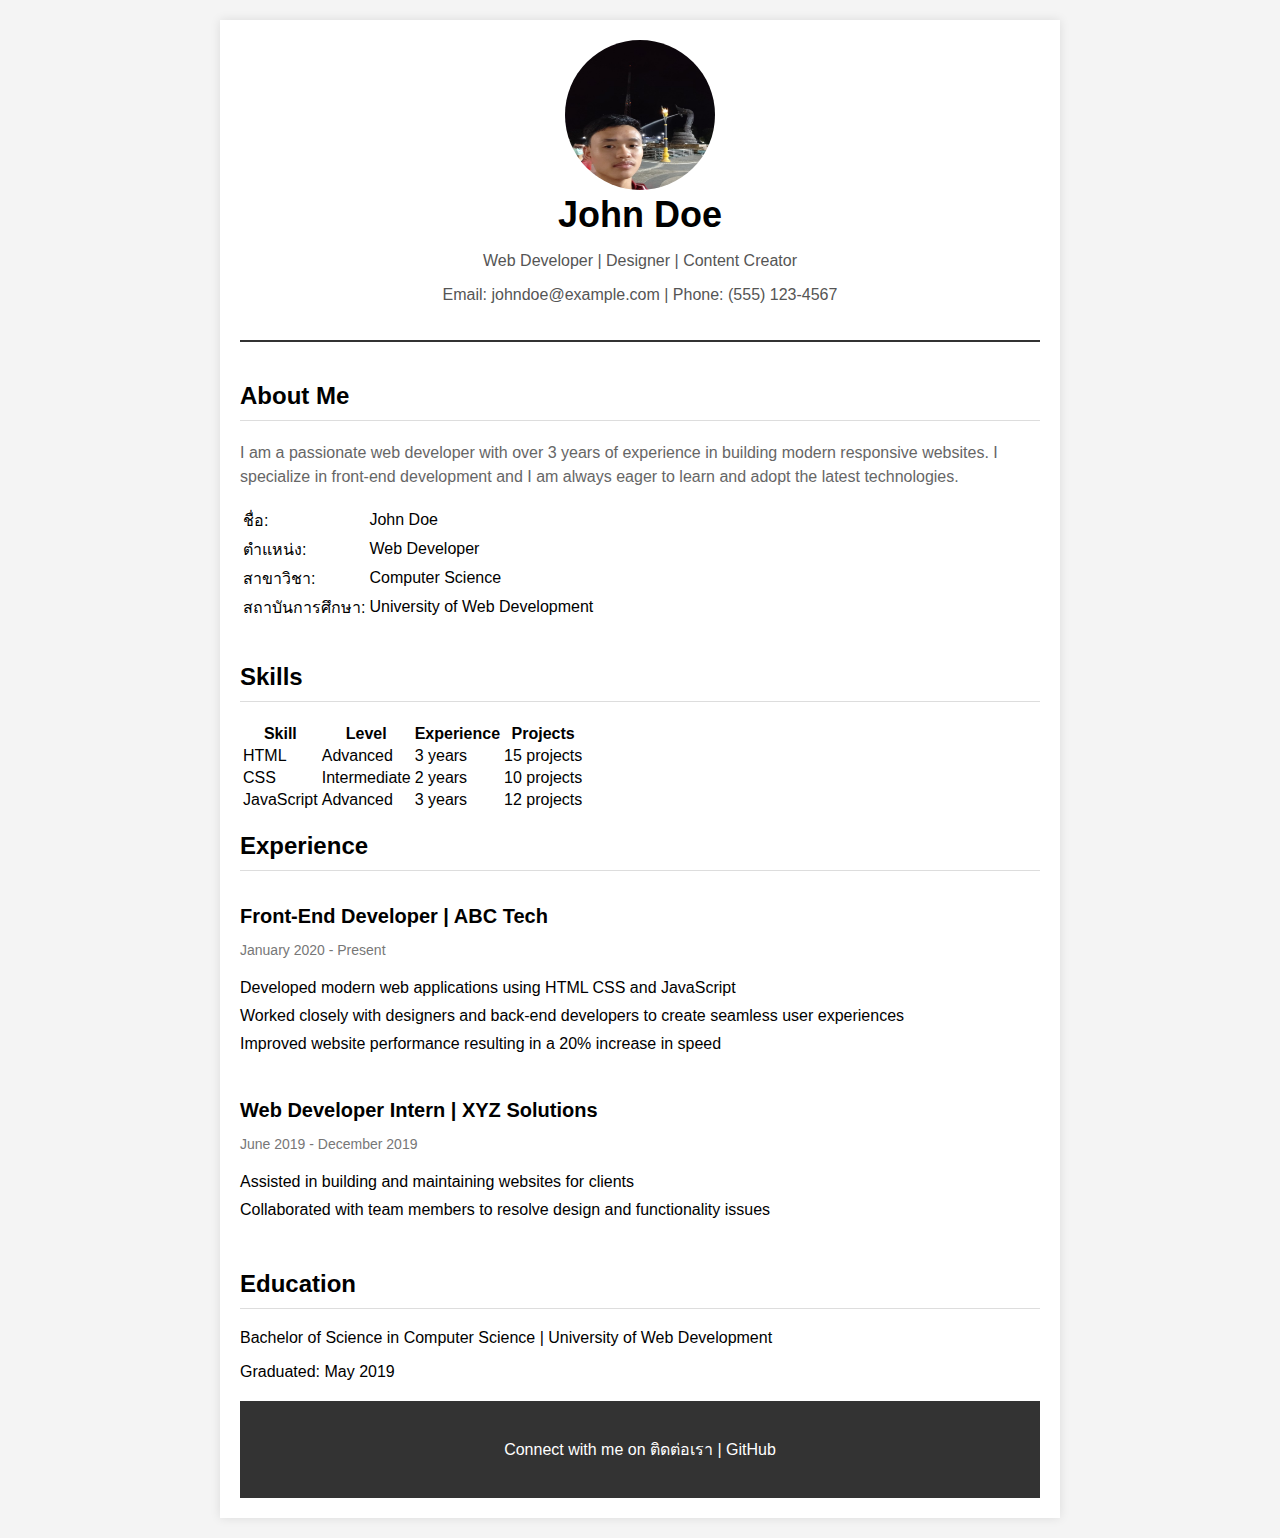
<file: index.html>
<!DOCTYPE html>
<html lang="en">
<head>
  <meta charset="UTF-8">
  <meta name="viewport" content="width=device-width, initial-scale=1.0">
  <title>Online Resume</title>
  <link rel="stylesheet" href="styles.css">
</head>
<body>

  <div class="container" >

    <header>
        <img src="123.jpg" alt="Profile Picture" class="profile-picture">
        <h1>John Doe</h1>
      <p>Web Developer | Designer | Content Creator</p>
      <p>Email: johndoe@example.com | Phone: (555) 123-4567</p>
    </header>

    <!-- About Me Section -->
    <section class="about">
      <h2>About Me</h2>
      <p>I am a passionate web developer with over 3 years of experience in building modern responsive websites. I specialize in front-end development and I am always eager to learn and adopt the latest technologies.</p>
      <table>
        <tr>
          <td>ชื่อ:</td>
          <td>John Doe</td>
        </tr>
        <tr>
          <td>ตำแหน่ง:</td>
          <td>Web Developer</td>
        </tr>
        <tr>
          <td>สาขาวิชา:</td>
          <td>Computer Science</td>
        </tr>
        <tr>
          <td>สถาบันการศึกษา:</td>
          <td>University of Web Development</td>
        </tr>
      </table>
    </section>

    <!-- Skills Section -->
    <section class="skills">
      <h2>Skills</h2>
      <table>
        <tr>
          <th>Skill</th>
          <th>Level</th>
          <th>Experience</th>
          <th>Projects</th>
        </tr>
        <tr>
          <td>HTML</td>
          <td>Advanced</td>
          <td>3 years</td>
          <td>15 projects</td>
        </tr>
        <tr>
          <td>CSS</td>
          <td>Intermediate</td>
          <td>2 years</td>
          <td>10 projects</td>
        </tr>
        <tr>
          <td>JavaScript</td>
          <td>Advanced</td>
          <td>3 years</td>
          <td>12 projects</td>
        </tr>
      </table>
    </section>

    <!-- Experience Section -->
    <section class="experience">
      <h2>Experience</h2>
      <div class="job">
        <h3>Front-End Developer | ABC Tech</h3>
        <p>January 2020 - Present</p>
        <ul>
          <li>Developed modern web applications using HTML CSS and JavaScript</li>
          <li>Worked closely with designers and back-end developers to create seamless user experiences</li>
          <li>Improved website performance resulting in a 20% increase in speed</li>
        </ul>
      </div>

      <div class="job">
        <h3>Web Developer Intern | XYZ Solutions</h3>
        <p>June 2019 - December 2019</p>
        <ul>
          <li>Assisted in building and maintaining websites for clients</li>
          <li>Collaborated with team members to resolve design and functionality issues</li>
        </ul>
      </div>
    </section>

    <!-- Education Section -->
    <section class="education">
      <h2>Education</h2>
      <p>Bachelor of Science in Computer Science | University of Web Development</p>
      <p>Graduated: May 2019</p>
    </section>

    <!-- Footer Section -->
    <footer>
      <p>Connect with me on <a href="contact.html">ติดต่อเรา</a> | <a href="https://github.com/sittipon179">GitHub</a></p>
    </footer>
  </div>

</body>
</html>
</file>
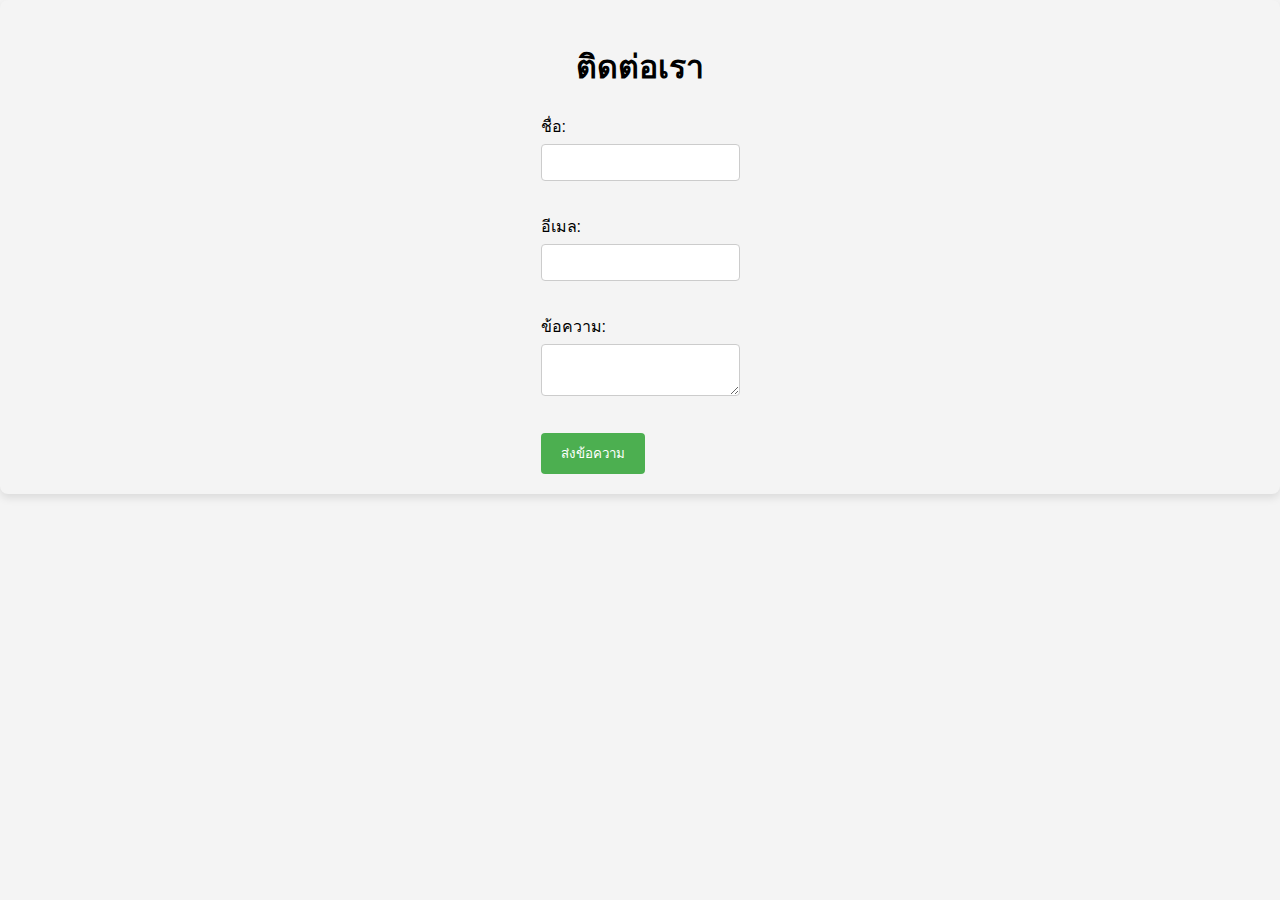
<file: contact.html>
<!DOCTYPE html>
<html lang="th">
<head>
  <meta charset="UTF-8">
  <meta name="viewport" content="width=device-width, initial-scale=1.0">
  <title>Contact Us</title>
  <link rel="stylesheet" href="styles.css">
</head>
<body>
  <div class="center-content">
    <h1>ติดต่อเรา</h1>
    <form action="submit_contact.php" method="post">
      <label for="name">ชื่อ:</label><br>
      <input type="text" id="name" name="name"><br><br>
      <label for="email">อีเมล:</label><br>
      <input type="email" id="email" name="email"><br><br>
      <label for="message">ข้อความ:</label><br>
      <textarea id="message" name="message"></textarea><br><br>
      <input type="submit" value="ส่งข้อความ">
    </form>
  </div>
</body>
</html>
</file>
<file: styles.css>
.profile-picture {
    width: 150px;
    height: 150px;
    border-radius: 50%;     
  }
/* General Styles */
body {
    font-family: Arial, sans-serif;
    margin: 0;
    padding: 0;
    background-color: #f4f4f4;
  }
  
  .container {
    max-width: 800px;
    margin: 20px auto;
    background-color: #fff;
    padding: 20px;
    box-shadow: 0 0 10px rgba(0, 0, 0, 0.1);
  }
  
  /* Header Section */
  header {
    text-align: center;
    padding-bottom: 20px;
    border-bottom: 2px solid #333;
  }
  
  header h1 {
    margin: 0;
    font-size: 36px;
  }
  
  header p {
    font-size: 16px;
    color: #555;
  }
  
  /* About Me Section */
  .about {
    padding: 20px 0;
  }
  
  .about h2 {
    font-size: 24px;
    border-bottom: 1px solid #ddd;
    padding-bottom: 10px;
  }
  
  .about p {
    font-size: 16px;
    line-height: 1.5;
    color: #666;
  }
  
  /* Skills Section */
  .skills h2 {
    font-size: 24px;
    border-bottom: 1px solid #ddd;
    padding-bottom: 10px;
  }
  
  .skills ul {
    list-style-type: none;
    padding: 0;
  }
  
  .skills li {
    font-size: 16px;
    padding: 5px 0;
  }
  
  /* Experience Section */
  .experience h2 {
    font-size: 24px;
    border-bottom: 1px solid #ddd;
    padding-bottom: 10px;
  }
  .job {
    padding: 10px 0;
  }
  
  .job h3 {
    font-size: 20px;
    margin: 5px 0;
  }
  
  .job p {
    font-size: 14px;
    color: #777;
  }
  
  .job ul {
    list-style-type: none;
    padding: 0;
  }
  
  .job li {
    font-size: 16px;
    padding: 5px 0;
  }
  
  /* Education Section */
  .education h2 {
    font-size: 24px;
    border-bottom: 1px solid #ddd;
    padding-bottom: 10px;
  }
  
  .education p {
    font-size: 16px;
  }
  
  /* Footer Section */
  footer {
    text-align: center;
    padding: 20px;
    background-color: #333;
    color: #fff;
    margin-top: 20px;
  }
  
  footer a {
    color: #fff;
    text-decoration: none;
  }
  
  footer a:hover {
    text-decoration: underline;
  }
  
  .center-content {
    text-align: center;
    background-color: #f4f4f4;
    padding: 20px;
    border-radius: 8px;
    box-shadow: 0 4px 8px rgba(0, 0, 0, 0.1);
  }
  
  form {
    display: inline-block;
    text-align: left;
  }
  
  input[type="text"],
  input[type="email"],
  textarea {
    width: 100%;
    padding: 10px;
    margin: 5px 0 15px;
    border: 1px solid #ccc;
    border-radius: 4px;
    box-sizing: border-box;
  }
  
  input[type="submit"] {
    background-color: #4CAF50;
    color: white;
    padding: 10px 20px;
    border: none;
    border-radius: 4px;
    cursor: pointer;
  }
  
  input[type="submit"]:hover {
    background-color: #45a049;
  }
</file>
